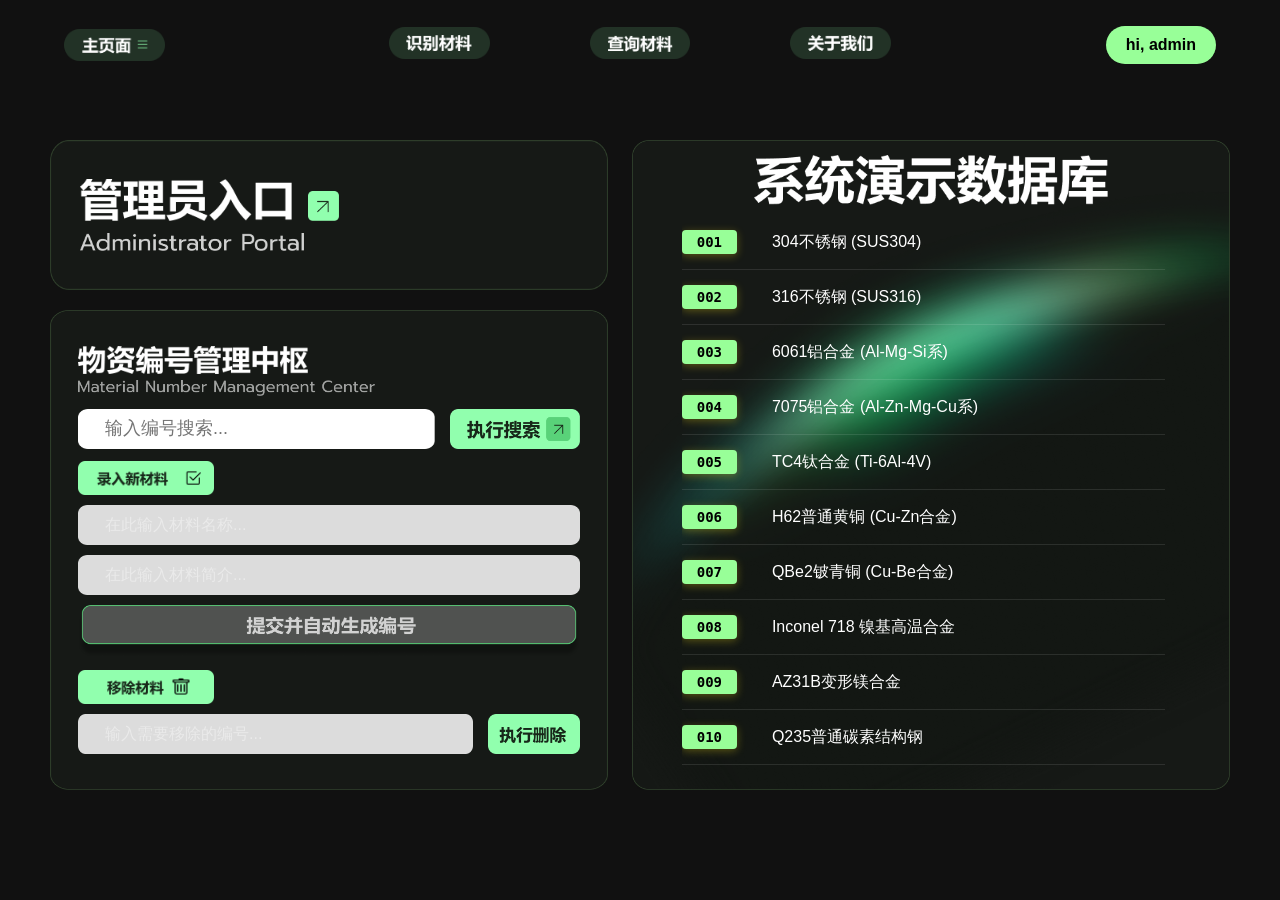
<file: Administrator.html>
<!doctype html>
<html lang="en">
<head>
    <meta charset="UTF-8" />
    <meta name="viewport" content="width=device-width, initial-scale=1.0" />
    <title>管理员端 - 物资数据管理系统</title>
    <link rel="stylesheet" href="骨架粗略.css">
    <style>
        /* ================= 1. 基础 ================= */
        body, html {
            margin: 0; padding: 0; width: 100%; height: 100%;
            background-color: #000 !important;
            overflow: auto;
            font-family: 'Helvetica Neue', Arial, sans-serif;
        }

        .hero-container {
            width: 100vw; height: 100vh;
            display: flex; justify-content: center; align-items: center;
            position: relative;
            background: #111111 !important; 
        }

        .hero-container::after {
            display: none !important; 
        }

        .main-stage-admin {
            opacity: 0; animation: pureFadeIn 1.2s ease-out forwards;
            display: flex; align-items: stretch; gap: 24px;
            width: 1180px; height: 680px; z-index: 10;
        }

        @keyframes pureFadeIn {
            from { opacity: 0; transform: translateY(20px); }
            to { opacity: 1; transform: translateY(0); }
        }

        /* ================= 2. 布局尺寸 ================= */
        .left-col { display: flex; flex-direction: column; gap: 20px; width: 560px; height: 100%; }
        .right-col { width: 600px; height: 100%; display: flex; flex-direction: column; }
        .panel-box { background-size: 100% 100%; background-repeat: no-repeat; box-sizing: border-box; position: relative; }

        /* 左上：管理员入口框 */
        .box-top-left {
            background-image: url('images/最后/方框1.png'); height: 150px;
            padding: 30px; display: flex; flex-direction: column;
            justify-content: center; align-items: flex-start;
            margin-top: 30px;
        }
        .title-row { display: flex; align-items: center; gap: 16px; margin-bottom: 12px; }
        .img-admin-title { height: 42px; width: auto; object-fit: contain; }
        .img-arrow { height: 30px; width: auto; transform: translateY(6px); }
        .img-admin-en { height: 18px; width: auto; opacity: 0.8; }

        /* 3. 左下：管理中枢框 */
        .box-bottom-left {
            background-image: url('images/最后/方框2.png');
            flex: 1;
            padding: 36px 28px;
            display: flex;
            flex-direction: column;
            justify-content: space-between;
            align-items: flex-start;
        }
        
        .mgt-header { display: flex; flex-direction: column; align-items: flex-start; }
        .img-mgt-title { height: 28px; width: auto; object-fit: contain; margin-bottom: 6px; }
        .img-mgt-desc { height: 16px; width: auto; opacity: 0.6; object-fit: contain; }

        .action-module { 
            width: 100%; 
            display: flex; 
            flex-direction: column; 
            gap: 10px; 
            align-items: flex-start; 
        }

        .standard-height { height: 40px !important; }

        .input-btn-row { display: flex; gap: 15px; align-items: center; width: 100%; }
        
        /* 搜索框背景 */
        .white-input-bg {
            flex: 1;
            background-image: url('images/最后/搜索栏.png');
            background-size: 100% 100%;
            display: flex; align-items: center; padding: 0 25px; box-sizing: border-box;
        }
        .white-input-bg input { width: 100%; height: 100%; background: transparent; border: none; outline: none; color: #000; font-size: 18px; }

        /* 灰胶囊背景 (修改点：增加了cursor和高度撑满) */
        .btn-container-input {
            width: 100%;
            background-image: url('images/最后/Button Container.png');
            background-size: 100% 100%;
            display: flex; align-items: center; padding: 0 25px; box-sizing: border-box;
            cursor: text; 
        }
        /* 确保input标签填满胶囊 */
        .btn-container-input input { 
            width: 100%; 
            height: 100%; 
            background: transparent; 
            border: none; 
            outline: none; 
            color: #fff; 
            font-size: 16px; 
        }
        /* 占位符颜色微调 */
        .btn-container-input input::placeholder { color: rgba(255,255,255,0.4); }

        .img-submit-btn {
            width: 100%;
            height: 52px;
            object-fit: fill;
            cursor: pointer;
            transition: transform 0.2s;
        }
        .img-submit-btn:hover { transform: scale(1.02); }

        .tag-img { height: 34px; width: auto; object-fit: contain; }

        .btn-img { height: 40px; width: auto; object-fit: contain; cursor: pointer; transition: transform 0.2s; }
        .btn-img:hover { transform: scale(1.05); }

        /* ================= 4. 右侧面板 ================= */
        .box-right {
            background-image: url('images/最后/方框3.png'), url('images/最后/背景.png');
            background-repeat: no-repeat, no-repeat;
            background-position: center, right top;
            background-size: 100% 100%, 120% 120%;
            height: 650px; padding: 15px 50px;
            /* 👈 新增下面两行，开启弹性布局，撑开容器 */
    display: flex;
    flex-direction: column; margin-top: 30px; box-sizing: border-box;
        }
        .img-db-title {
            height: 50px; width: auto; object-fit: contain; margin-bottom: 10px;
            flex-shrink: 0; z-index: 2; position: relative;
        }
        .data-list { list-style: none; padding: 0; margin: 0; 
        /* 👈 新增下面三行，开启局部滑轨 */
                    flex: 1; 
                    overflow-y: auto; 
                    padding-right: 15px; /* 给右侧滚动条留出一点空间，防止挡住文字 */
                    }   
        /* 👈 可选：如果你不想用浏览器默认的丑陋滚动条，把这段加上去美化一下 */
        .data-list::-webkit-scrollbar { width: 6px; }
        .data-list::-webkit-scrollbar-thumb { background: rgba(255, 255, 255, 0.3); border-radius: 4px; }
        .data-list::-webkit-scrollbar-track { background: transparent; }

        .data-item { display: flex; align-items: center; gap: 20px; padding: 15px 0; border-bottom: 1px solid rgba(255, 255, 255, 0.1); color: #fff; font-size: 18px; }
        
        .yellow-badge { 
            background-color: #98FF98; 
            color: #000; 
            font-weight: bold; 
            font-size: 14px; 
            padding: 4px 10px; 
            border-radius: 4px; 
            min-width: 35px; 
            text-align: center; 
            display: inline-block;
        }

        /* ================ 导航栏胶囊浮动增强 (局部覆盖) ================ */
       .dropdown-menu a {
            transition: all 0.2s ease-in-out !important;
            background: rgba(255, 255, 255, 0.15) !important;
            backdrop-filter: blur(10px) !important;
            
        }
       .dropdown-menu a:hover {
            transform: translateY(-3px) !important; /* 微微上浮，手感更好 */
            background: rgba(255, 255, 255, 0.35) !important; /* 背景变成更亮的半透明白色 */
            color: #ffffff !important; /* 确保文字是纯白 */
            text-shadow: 0 0 8px rgba(255, 255, 255, 0.8) !important; /* 让文字本身发出柔和的白光 */
            box-shadow: 0 4px 15px rgba(255, 255, 255, 0.2) !important; /* 整个胶囊边缘泛起淡淡的白晕 */
            filter: none !important;
            outline: none !important;
        }
        
        .has-dropdown {
            perspective: 1000px; 
        }

        /* ================ "hi, user" 胶囊放大与发光动效 ================ */
        #rolePill {
            transition: all 0.3s ease !important;
        }
        
        #rolePill:hover {
            transform: scale(1.05) !important;
            box-shadow: 0 0 25px rgba(152, 255, 152, 0.6) !important;
        }
    </style>
</head>

<body>
    <header class="navbar">
    <a href="#" class="nav-logo" id="dynamicHomeLogo">
        <img src="images/首页/主页面.png" alt="首页">
    </a>
    <nav class="nav-links">
        <div class="nav-item has-dropdown">
            <a href="javascript:void(0)" class="nav-img-btn" id="dropdownBtn">
                <img src="images/首页/识别材料.png" alt="识别材料">
            </a>
            <div class="dropdown-menu" id="dropdownMenu">
                <a href="bone骨架 连接设备.html">连接设备</a> 
                <a href="bone骨架 测试模块.html">识别区域</a>
            </div>
        </div>
        <a href="#" class="nav-img-btn" id="navQueryBtn">
            <img src="images/首页/查询材料.png" alt="查询材料">
        </a>
        <a href="about.html" class="nav-img-btn"><img src="images/首页/关于我们.png" alt="关于我们"></a>
    </nav>
    <div class="auth-buttons">
        <div id="rolePill" style="background-color: #98FF98; color: #000; padding: 10px 20px; border-radius: 30px; font-weight: 800; cursor: pointer;">hi, admin</div>
    </div>
</header>
    <div class="hero-container">
      <main class="main-stage-admin">
        <div class="left-col">
            <div class="panel-box box-top-left">
                <div class="title-row">
                    <img src="images/最后/管理员.png" alt="管理员入口" class="img-admin-title">
                    <img src="images/最后/箭头.png" alt="箭头" class="img-arrow">
                </div>
                <img src="images/最后/管理员英文.png" alt="Administrator Portal" class="img-admin-en">
            </div>

            <div class="panel-box box-bottom-left">
                <div class="mgt-header">
                    <img src="images/最后/管理中枢.png" alt="管理中枢" class="img-mgt-title">
                    <img src="images/最后/Section Description2.png" alt="Desc" class="img-mgt-desc">
                </div>

                <!-- 模块 1: 检索 -->
                <div class="action-module">
                    <div class="input-btn-row standard-height">
                        <div class="white-input-bg standard-height">
                            <input type="text" id="searchInput" placeholder="输入编号搜索...">
                        </div>
                        <img src="images/最后/搜索键.png" alt="搜索" class="btn-img standard-height" onclick="performSearch()">
                    </div>
                </div>

                <!-- 模块 2: 录入 -->
                <div class="action-module">
                    <img src="images/最后/录入.png" alt="录入" class="tag-img">
                    <div class="btn-container-input standard-height">
                        <input type="text" id="addName" placeholder="在此输入材料名称...">
                    </div>
                    <div class="btn-container-input standard-height">
                        <input type="text" id="addDesc" placeholder="在此输入材料简介...">
                    </div>
                    <img src="images/最后/提交并.png" alt="提交" class="img-submit-btn" onclick="addMaterial()">
                </div>

                <!-- 模块 3: 移除 -->
                <div class="action-module">
                    <img src="images/最后/移除.png" alt="移除" class="tag-img">
                    <div class="input-btn-row standard-height">
                        <div class="btn-container-input standard-height" style="flex: 1;">
                            <input type="text" id="deleteInput" placeholder="输入需要移除的编号...">
                        </div>
                        <img src="images/最后/执行.png" alt="删除" class="btn-img standard-height" onclick="deleteMaterial()">
                    </div>
                </div>
            </div>
        </div>

        <div class="panel-box box-right right-col">
            <img src="images/最后/系统演示.png" alt="系统演示数据库" class="img-db-title">
            <ul class="data-list" id="demoList"></ul>
        </div>
      </main>
    </div>

    <script>

        // ======= 新增：下拉菜单控制逻辑 =======
const dropdownBtn = document.getElementById('dropdownBtn');
const dropdownMenu = document.getElementById('dropdownMenu');

dropdownBtn.addEventListener('click', function(e) {
  e.preventDefault(); 
  e.stopPropagation();
  // 切换 show 类名来控制显示/隐藏
  dropdownMenu.classList.toggle('show');
});

// 点击页面其他地方关闭菜单
document.addEventListener('click', function(e) {
  if (!dropdownBtn.contains(e.target)) {
    dropdownMenu.classList.remove('show');
  }
});
      // 统一扩展数据库
      const database = {
        "001": { name: "304不锈钢 (SUS304)", comp: "Cr 18-20%, Ni 8-10.5%, C ≤0.08%, Fe 余量", desc: "最常见的奥氏体不锈钢，具有良好的耐蚀性和成型性，广泛用于食品设备和一般化工设备。" },
        "002": { name: "316不锈钢 (SUS316)", comp: "Cr 16-18%, Ni 10-14%, Mo 2-3%, Fe 余量", desc: "添加了钼元素，抗氯离子点蚀能力强，常用于海洋环境、化工及医疗器械。" },
        "003": { name: "6061铝合金 (Al-Mg-Si系)", comp: "Mg 0.8-1.2%, Si 0.4-0.8%, Cu 0.15-0.4%, Al 余量", desc: "具有良好的可塑性和优良的焊接性，广泛应用于自动化机械零件、精密加工等。" },
        "004": { name: "7075铝合金 (Al-Zn-Mg-Cu系)", comp: "Zn 5.1-6.1%, Mg 2.1-2.9%, Cu 1.2-2.0%, Al 余量", desc: "超硬铝合金，强度极高，常用于航空航天工业及高应力结构件。" },
        "005": { name: "TC4钛合金 (Ti-6Al-4V)", comp: "Al 5.5-6.75%, V 3.5-4.5%, Ti 余量", desc: "综合力学性能优异，比强度高，广泛用于航空发动机叶片、医疗植入物等。" },
        "006": { name: "H62普通黄铜 (Cu-Zn合金)", comp: "Cu 60.5-63.5%, Zn 余量", desc: "具有良好的力学性能，热态下塑性好，常用于制造各种深拉伸和弯曲制造的受力零件。" },
        "007": { name: "QBe2铍青铜 (Cu-Be合金)", comp: "Be 1.8-2.1%, Ni+Co ≥0.2%, Cu 余量", desc: "极高的强度、硬度、弹性极限和疲劳极限，常用于精密弹簧、电接触元件。" },
        "008": { name: "Inconel 718 镍基高温合金", comp: "Ni 50-55%, Cr 17-21%, Nb 4.75-5.5%, Fe 余量", desc: "在-253~700℃温度范围内具有良好的综合性能，用于航空发动机涡轮盘等。" },
        "009": { name: "AZ31B变形镁合金", comp: "Al 2.5-3.5%, Zn 0.6-1.4%, Mn 0.2-1.0%, Mg 余量", desc: "比强度高、减震性好，广泛应用于汽车、电子产品的轻量化壳体。" },
        "010": { name: "Q235普通碳素结构钢", comp: "C 0.12-0.20%, Mn 0.30-0.67%, Si ≤0.30%, Fe 余量", desc: "含碳量适中，综合性能较好，强度、塑性和焊接等性能得到较好配合，建筑常用。" }
      };

      function refreshList() {
        const listElement = document.getElementById("demoList");
        listElement.innerHTML = "";
        Object.keys(database).sort().forEach(code => {
          let li = document.createElement("li");
          li.className = "data-item";
          // 显示名称
          li.innerHTML = `<span class="yellow-badge">${code}</span> ${database[code].name}`;
          listElement.appendChild(li);
        });
      }

      window.onload = refreshList;

      function performSearch() {
        const val = document.getElementById("searchInput").value.trim();
        const item = database[val];
        if(item) {
            // 利用弹窗显示详细信息
            alert(`✅ 检索成功：\n名称：${item.name}\n成分：${item.comp}\n简介：${item.desc}`);
        } else {
            alert("❌ 未找到该编号");
        }
      }

      // 完善：录入新材料逻辑 (适配对象)
      function addMaterial() {
        const name = document.getElementById("addName").value.trim();
        const desc = document.getElementById("addDesc").value.trim();
        
        if(!name) { alert("请输入材料名称"); return; }

        const lastId = Object.keys(database).sort().pop();
        const newId = String(parseInt(lastId) + 1).padStart(3, '0');
        
        // 生成对象存入
        database[newId] = { name: name, comp: "手动录入，暂无成分数据", desc: desc || "无" };
        refreshList();
        
        document.getElementById("addName").value = "";
        document.getElementById("addDesc").value = "";
        alert("成功录入！编号为：" + newId);
      }

      // 完善：移除材料逻辑 (适配对象)
      function deleteMaterial() {
        const id = document.getElementById("deleteInput").value.trim();
        if(database[id]) {
            const matName = database[id].name; // 获取名称用于提示
            delete database[id];
            refreshList();
            document.getElementById("deleteInput").value = "";
            alert("已成功移除：" + matName);
        } else {
            alert("未找到该编号，无法移除");
        }
      }

      // ================= 【新增】智能路由跳转逻辑 =================
      const currentUserRole = localStorage.getItem('userRole') || 'admin'; // 默认保底

      // 1. 主页面 Logo 智能跳转
      const homeLogo = document.getElementById('dynamicHomeLogo');
      const roleHomeMap = {
          'admin': 'bone骨架（首页） 管理员页面.html',
          'teacher': 'bone骨架（首页） 教师页面.html',
          'student': 'bone骨架（首页） 学生页面.html'
      };
      if (homeLogo) {
          homeLogo.href = roleHomeMap[currentUserRole] || 'index.html';
      }

      // 2. 查询材料 智能跳转
      const navQueryBtn = document.getElementById('navQueryBtn');
      const roleQueryMap = {
          'admin': 'Administrator.html',
          'teacher': 'teacher.html',
          'student': 'student.html'
      };
      if (navQueryBtn) {
          navQueryBtn.href = roleQueryMap[currentUserRole] || '#';
      }
    </script>
</body>
</html>
</file>
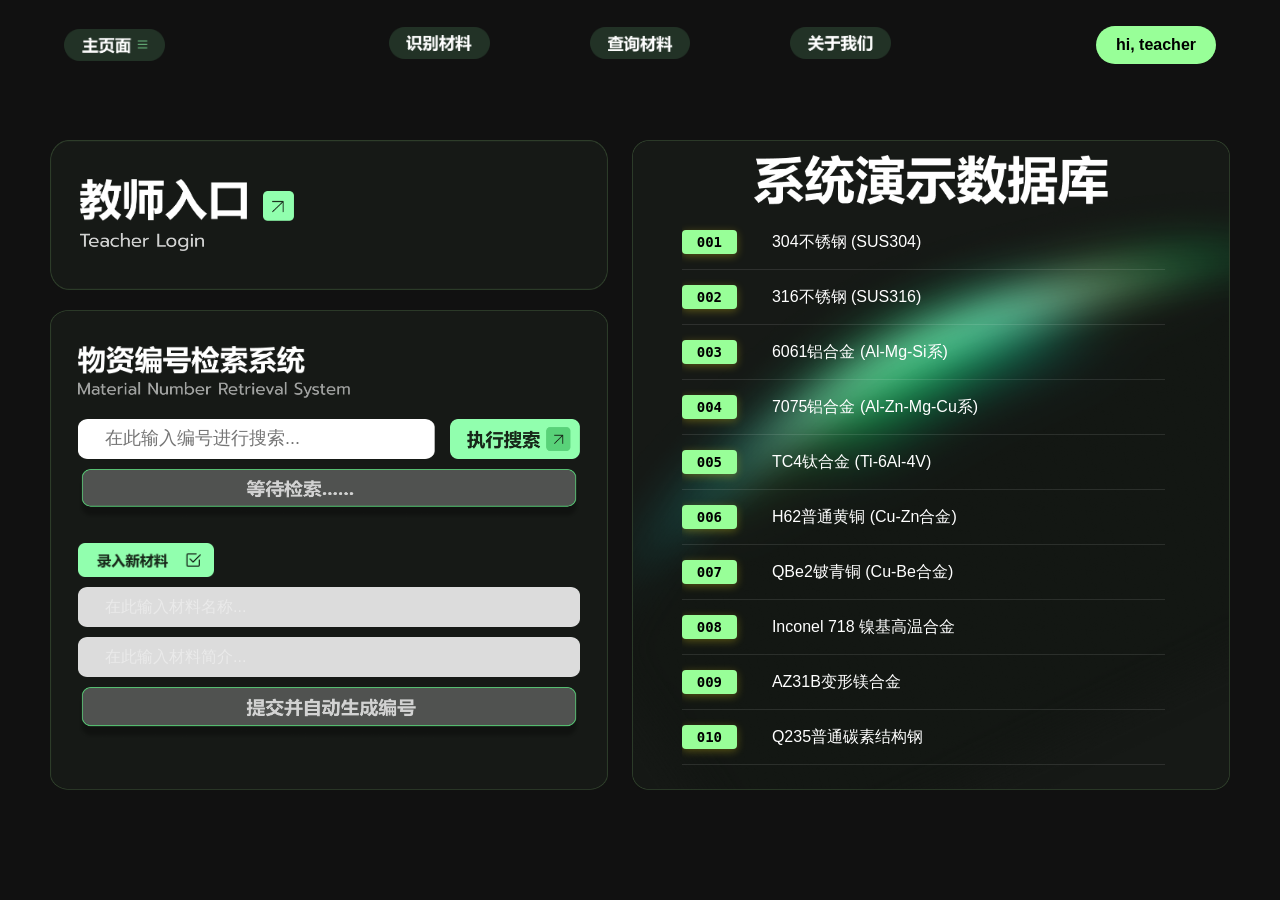
<file: teacher.html>
<!doctype html>
<html lang="en">
<head>
    <meta charset="UTF-8" />
    <meta name="viewport" content="width=device-width, initial-scale=1.0" />
    <title>教师入口 - 物资编号检索系统</title>
    <link rel="stylesheet" href="骨架粗略.css">
    <style>
        /* ================= 1. 基础 ================= */
        body, html {
            margin: 0; padding: 0; width: 100%; height: 100%;
            background-color: #000 !important;
            /* 【修复】解开全局锁定，允许小屏滚动 */
            overflow: auto; 
            font-family: 'Helvetica Neue', Arial, sans-serif;
        }

        .hero-container {
            width: 100vw; height: 100vh;
            display: flex; justify-content: center; align-items: center;
            position: relative;
            background: #111111 !important; 
        }
        .hero-container::after { display: none !important; }

        /* 【适配】统一使用 1180px * 680px 黄金比例 */
        .main-stage-teacher {
            opacity: 0; animation: pureFadeIn 1.2s ease-out forwards; 
            display: flex; align-items: stretch; gap: 24px; 
            width: 1180px; height: 680px; z-index: 10;
        }

        @keyframes pureFadeIn { from { opacity: 0; transform: translateY(20px); } to { opacity: 1; transform: translateY(0); } }

        /* ================= 2. 布局尺寸 ================= */
        .left-col { display: flex; flex-direction: column; gap: 20px; width: 560px; height: 100%; }
        .right-col { width: 600px; height: 100%; display: flex; flex-direction: column; }
        .panel-box { background-size: 100% 100%; background-repeat: no-repeat; box-sizing: border-box; position: relative; }

        /* 左上：教师入口框 */
        .box-teacher-top {
            background-image: url('images/最后/方框1.png'); 
            height: 150px; padding: 30px; 
            display: flex; flex-direction: column; justify-content: center; align-items: flex-start; margin-top: 30px;
        }
        .title-row { display: flex; align-items: center; gap: 16px; margin-bottom: 12px; }
        .img-teacher-title { height: 42px; width: auto; object-fit: contain; }
        .img-arrow { height: 30px; width: auto; transform: translateY(6px); }
        .img-teacher-en { height: 18px; width: auto; opacity: 0.8; object-fit: contain; }

        /* 左下：物资检索与录入框 */
        .box-teacher-main {
            background-image: url('images/最后/方框2.png'); flex: 1;
            padding: 36px 28px; display: flex; flex-direction: column;
            justify-content: space-between; align-items: flex-start;
        }
        
        .mgt-header { display: flex; flex-direction: column; align-items: flex-start; }
        .img-sys-title { height: 28px; width: auto; object-fit: contain; margin-bottom: 8px; }
        .img-sys-desc { height: 16px; width: auto; opacity: 0.6; object-fit: contain; }

        .action-module { width: 100%; display: flex; flex-direction: column; gap: 10px; align-items: flex-start; }
        
        /* 【适配】统一标准高度 */
        .standard-height { height: 40px !important; }

        .input-btn-row { display: flex; gap: 15px; align-items: center; width: 100%; }
        
        .white-input-bg {
            flex: 1; background-image: url('images/最后/搜索栏.png'); background-size: 100% 100%;
            display: flex; align-items: center; padding: 0 25px; box-sizing: border-box;
        }
        .white-input-bg input { width: 100%; height: 100%; background: transparent; border: none; outline: none; color: #000; font-size: 18px; font-weight: 500; }

        .btn-container-input {
            width: 100%; background-image: url('images/最后/Button Container.png'); background-size: 100% 100%;
            display: flex; align-items: center; padding: 0 25px; box-sizing: border-box;
        }
        .btn-container-input input { width: 100%; height: 100%; background: transparent; border: none; outline: none; color: #fff; font-size: 16px; }
        .btn-container-input input::placeholder { color: rgba(255,255,255,0.4); }

        .img-wait-bar { width: 100%; height: 50px; object-fit: fill; }
        .img-submit-btn { width: 100%; height: 52px; object-fit: fill; cursor: pointer; transition: transform 0.2s; }
        .img-submit-btn:hover { transform: scale(1.02); }
        .tag-img { height: 34px; width: auto; object-fit: contain; }
        .btn-img { height: 40px; width: auto; object-fit: contain; cursor: pointer; transition: transform 0.2s; }
        .btn-img:hover { transform: scale(1.05); }

        /* ================= 3. 右侧面板 ================= */
        /* 【修复】开启右侧弹性布局与局部滑轨 */
        .box-right {
            background-image: url('images/最后/方框3.png'), url('images/最后/背景.png')!important;
            background-repeat: no-repeat, no-repeat!important;
            background-position: center, right top!important;
            background-size: 100% 100%, 120% 120%!important;
            height: 650px; padding: 15px 50px;
            display: flex; flex-direction: column; margin-top: 30px; box-sizing: border-box;
        }
        .img-db-title { height: 50px; width: auto; object-fit: contain; margin-bottom: 10px; flex-shrink: 0; z-index: 2; position: relative;}

        .data-list { list-style: none; padding: 0; margin: 0; flex: 1; overflow-y: auto; padding-right: 15px; }
        .data-list::-webkit-scrollbar { width: 6px; }
        .data-list::-webkit-scrollbar-thumb { background: rgba(255, 255, 255, 0.3); border-radius: 4px; }
        .data-list::-webkit-scrollbar-track { background: transparent; }
        .data-item { display: flex; align-items: center; gap: 20px; padding: 15px 0; border-bottom: 1px solid rgba(255, 255, 255, 0.1); color: #fff; font-size: 18px; }
        
        .yellow-badge { 
            background-color: #98FF98; 
            color: #000; 
            font-weight: bold; 
            font-size: 14px; 
            padding: 4px 10px; 
            border-radius: 4px; 
            min-width: 35px; 
            text-align: center; 
            display: inline-block;
        }

        .dropdown-menu a { transition: all 0.2s ease-in-out !important; background: rgba(255, 255, 255, 0.15) !important; backdrop-filter: blur(10px) !important; }
        .dropdown-menu a:hover { transform: translateY(-3px) !important; background: rgba(255, 255, 255, 0.35) !important; color: #ffffff !important; text-shadow: 0 0 8px rgba(255, 255, 255, 0.8) !important; box-shadow: 0 4px 15px rgba(255, 255, 255, 0.2) !important; filter: none !important; outline: none !important; }
        .has-dropdown { perspective: 1000px; }
        #rolePill { transition: all 0.3s ease !important; }
        #rolePill:hover { transform: scale(1.05) !important; box-shadow: 0 0 25px rgba(152, 255, 152, 0.6) !important; }
    </style>
</head>

<body>
    <header class="navbar">
        <a href="#" class="nav-logo" id="dynamicHomeLogo">
            <img src="images/首页/主页面.png" alt="首页">
        </a>
        <nav class="nav-links">
            <div class="nav-item has-dropdown">
                <a href="javascript:void(0)" class="nav-img-btn" id="dropdownBtn">
                    <img src="images/首页/识别材料.png" alt="识别材料">
                </a>
                <div class="dropdown-menu" id="dropdownMenu">
                    <a href="bone骨架 连接设备.html">连接设备</a> 
                    <a href="bone骨架 测试模块.html">识别区域</a>
                </div>
            </div>
            <a href="#" class="nav-img-btn" id="navQueryBtn">
                <img src="images/首页/查询材料.png" alt="查询材料">
            </a>
            <a href="about.html" class="nav-img-btn"><img src="images/首页/关于我们.png" alt="关于我们"></a>
        </nav>
        <div class="auth-buttons">
            <div id="rolePill" class="admin-identity-pill" style="background-color: #98FF98; color: #000; padding: 10px 20px; border-radius: 30px; font-weight: 800; cursor: pointer;">hi, teacher</div>
        </div>
    </header>

    <div class="hero-container">
      <main class="main-stage-teacher">
          
        <div class="left-col">
            <div class="panel-box box-teacher-top">
                <div class="title-row">
                    <img src="images/最后/教师.png" alt="教师入口" class="img-teacher-title">
                    <img src="images/最后/箭头.png" alt="箭头" class="img-arrow">
                </div>
                <img src="images/最后/教师英文.png" alt="Teacher Login" class="img-teacher-en">
            </div>

            <div class="panel-box box-teacher-main">
                <div class="mgt-header">
                    <img src="images/最后/物资.png" alt="物资编号检索系统" class="img-sys-title">
                    <img src="images/最后/检索英文.png" alt="Material Number Retrieval System" class="img-sys-desc">
                </div>

                <div class="action-module">
                    <div class="input-btn-row standard-height">
                        <div class="white-input-bg standard-height">
                            <input type="text" id="searchInput" placeholder="在此输入编号进行搜索..." onkeypress="if (event.key === 'Enter') performSearch();">
                        </div>
                        <img src="images/最后/搜索键.png" alt="执行搜索" class="btn-img standard-height" onclick="performSearch()">
                    </div>
                    <div id="statusArea" style="width: 100%;">
                        <img src="images/最后/等待检索.png" alt="等待检索" class="img-wait-bar" id="waitImg">
                    </div>
                </div>

                <div class="action-module">
                    <img src="images/最后/录入.png" alt="录入新材料" class="tag-img">
                    <div class="btn-container-input standard-height">
                        <input type="text" id="addName" placeholder="在此输入材料名称...">
                    </div>
                    <div class="btn-container-input standard-height">
                        <input type="text" id="addDesc" placeholder="在此输入材料简介...">
                    </div>
                    <img src="images/最后/提交并.png" alt="提交并自动生成编号" class="img-submit-btn" onclick="addMaterial()">
                    <div id="addResultDisplay" style="width: 100%; font-size: 14px; margin-top: 5px;"></div>
                </div>
            </div>
        </div>

        <div class="panel-box box-right right-col">
            <img src="images/最后/系统演示.png" alt="系统演示数据库" class="img-db-title">
            <ul class="data-list" id="demoList"></ul>
        </div>
      </main>
    </div>

    <script>
      const dropdownBtn = document.getElementById('dropdownBtn');
      const dropdownMenu = document.getElementById('dropdownMenu');
      const dropdownContainer = document.querySelector('.has-dropdown');

      dropdownBtn.addEventListener('click', function(e) {
          e.preventDefault(); e.stopPropagation();
          dropdownMenu.classList.toggle('show');
          if(dropdownContainer) dropdownContainer.classList.toggle('active');
      });

      document.addEventListener('click', function(e) {
          if (dropdownContainer && !dropdownContainer.contains(e.target)) {
              dropdownMenu.classList.remove('show');
              dropdownContainer.classList.remove('active');
          }
      });

      const userRole = localStorage.getItem('userRole') || 'teacher';
      document.getElementById('rolePill').innerText = 'hi, ' + userRole;

      const homeLogo = document.getElementById('dynamicHomeLogo');
      const roleHomeMap = { 'admin': 'bone骨架（首页） 管理员页面.html', 'teacher': 'bone骨架（首页） 教师页面.html', 'student': 'bone骨架（首页） 学生页面.html' };
      if(homeLogo) homeLogo.href = roleHomeMap[userRole] || 'bone骨架（首页）.html';

      const navQueryBtn = document.getElementById('navQueryBtn');
      const roleQueryMap = { 'admin': 'Administrator.html', 'teacher': 'teacher.html', 'student': 'student.html' };
      if(navQueryBtn) navQueryBtn.href = roleQueryMap[userRole] || '#';

      const database = {
        "001": { name: "304不锈钢 (SUS304)", comp: "Cr 18-20%, Ni 8-10.5%, C ≤0.08%, Fe 余量", desc: "最常见的奥氏体不锈钢，具有良好的耐蚀性和成型性，广泛用于食品设备和一般化工设备。" },
        "002": { name: "316不锈钢 (SUS316)", comp: "Cr 16-18%, Ni 10-14%, Mo 2-3%, Fe 余量", desc: "添加了钼元素，抗氯离子点蚀能力强，常用于海洋环境、化工及医疗器械。" },
        "003": { name: "6061铝合金 (Al-Mg-Si系)", comp: "Mg 0.8-1.2%, Si 0.4-0.8%, Cu 0.15-0.4%, Al 余量", desc: "具有良好的可塑性和优良的焊接性，广泛应用于自动化机械零件、精密加工等。" },
        "004": { name: "7075铝合金 (Al-Zn-Mg-Cu系)", comp: "Zn 5.1-6.1%, Mg 2.1-2.9%, Cu 1.2-2.0%, Al 余量", desc: "超硬铝合金，强度极高，常用于航空航天工业及高应力结构件。" },
        "005": { name: "TC4钛合金 (Ti-6Al-4V)", comp: "Al 5.5-6.75%, V 3.5-4.5%, Ti 余量", desc: "综合力学性能优异，比强度高，广泛用于航空发动机叶片、医疗植入物等。" },
        "006": { name: "H62普通黄铜 (Cu-Zn合金)", comp: "Cu 60.5-63.5%, Zn 余量", desc: "具有良好的力学性能，热态下塑性好，常用于制造各种深拉伸和弯曲制造的受力零件。" },
        "007": { name: "QBe2铍青铜 (Cu-Be合金)", comp: "Be 1.8-2.1%, Ni+Co ≥0.2%, Cu 余量", desc: "极高的强度、硬度、弹性极限和疲劳极限，常用于精密弹簧、电接触元件。" },
        "008": { name: "Inconel 718 镍基高温合金", comp: "Ni 50-55%, Cr 17-21%, Nb 4.75-5.5%, Fe 余量", desc: "在-253~700℃温度范围内具有良好的综合性能，用于航空发动机涡轮盘等。" },
        "009": { name: "AZ31B变形镁合金", comp: "Al 2.5-3.5%, Zn 0.6-1.4%, Mn 0.2-1.0%, Mg 余量", desc: "比强度高、减震性好，广泛应用于汽车、电子产品的轻量化壳体。" },
        "010": { name: "Q235普通碳素结构钢", comp: "C 0.12-0.20%, Mn 0.30-0.67%, Si ≤0.30%, Fe 余量", desc: "含碳量适中，综合性能较好，强度、塑性和焊接等性能得到较好配合，建筑常用。" }
      };

      function refreshList() {
        const listElement = document.getElementById("demoList");
        listElement.innerHTML = "";
        Object.keys(database).sort().forEach(code => {
          let li = document.createElement("li");
          li.className = "data-item";
          li.innerHTML = `<span class="yellow-badge">${code}</span> ${database[code].name}`;
          listElement.appendChild(li);
        });
        
        // 自动滚动到底部 (方便看到新录入的数据)
        if (listElement) listElement.scrollTop = listElement.scrollHeight;
      }

      window.onload = refreshList;

      function performSearch() {
        const query = document.getElementById("searchInput").value.trim();
        const statusArea = document.getElementById("statusArea");
        
        if (query === "") {
            statusArea.innerHTML = `
            <div style="padding: 10px; color:#f7e018; background: rgba(247, 224, 24, 0.1); border: 1px solid #f7e018; border-radius: 4px;">
                ⚠️ 请输入需要检索的物资编号
            </div>`;
            return;
        }

        const item = database[query];
        if(item) {
            statusArea.innerHTML = `
            <div style="padding: 12px; border: 1px dashed #00e676; border-radius: 8px; background: rgba(0, 230, 118, 0.1);">
                <div style="color:#00e676; font-weight:bold; margin-bottom: 4px; font-size: 16px;">✅ 检索成功：${item.name}</div>
                <div style="color:#fff; font-size: 14px; margin-bottom: 4px;">🧪 <strong>成分：</strong>${item.comp}</div>
                <div style="color:rgba(255,255,255,0.7); font-size: 13px;">📝 <strong>简介：</strong>${item.desc}</div>
            </div>`;
        } else {
            statusArea.innerHTML = `
            <div style="padding: 12px; border: 1px dashed #ff4757; border-radius: 8px; background: rgba(255, 71, 87, 0.1);">
                <span style="color:#ff4757; font-weight: bold;">❌ 未找到编号为 [${query}] 的物资</span>
            </div>`;
        }
      }

      function addMaterial() {
        const nameInput = document.getElementById("addName");
        const descInput = document.getElementById("addDesc");
        const addResultDisplay = document.getElementById("addResultDisplay");
        
        const name = nameInput.value.trim();
        const desc = descInput.value.trim();

        if(!name) { 
            addResultDisplay.innerHTML = '<span style="color:#ff4757; background: rgba(255, 71, 87, 0.1); padding: 5px 10px; border-radius: 4px;">⚠️ 失败：名称不能为空！</span>';
            setTimeout(() => { addResultDisplay.innerHTML = ""; }, 3000);
            return; 
        }

        const codes = Object.keys(database).sort();
        const nextNum = parseInt(codes[codes.length - 1]) + 1;
        const newCode = String(nextNum).padStart(3, '0');

        database[newCode] = { name: name, comp: "手动录入，暂无成分数据", desc: desc || "无" };
        refreshList();

        nameInput.value = ""; descInput.value = "";
        addResultDisplay.innerHTML = `<span style="color:#00e676; background: rgba(0, 230, 118, 0.1); padding: 5px 10px; border-radius: 4px;">✅ 录入成功！分配编号：[${newCode}]</span>`;
        
        setTimeout(() => { addResultDisplay.innerHTML = ""; }, 3000);
      }
    </script>
</body>
</html>
</file>
<file: 骨架粗略.css>
body, html {
  margin: 0;
  padding: 0;
  font-family: 'Helvetica Neue', Arial, sans-serif; /* 找一个干净的无衬线字体 */
}



.hero-container {
  width: 100%;
  min-height: 100vh;
  background: 
    radial-gradient(circle at 20% 80%, rgba(0,255,180,0.3), transparent 40%),
    radial-gradient(circle at 80% 20%, rgba(0,255,180,0.25), transparent 40%),
    url('images/首页/背景光效1.png');
    
  background-size: cover;
  background-position: center top; 
  
  background-color: #000;
  position: relative;
  color: white;
}

.hero-container::after {
  content: "";
  position: absolute;
  inset: 0;
  background-image: 
    linear-gradient(rgba(255,255,255,0.05) 1px, transparent 1px),
    linear-gradient(90deg, rgba(255,255,255,0.05) 1px, transparent 1px);
  background-size: 80px 80px;
  pointer-events: none;
}


/* 1. 这是一个淡入并微微向上浮动的动画剧本 */
@keyframes pureFadeIn {
  from {
    opacity: 0;
    transform: translateY(20px); 
  }
  to {
    opacity: 1;
    transform: translateY(0);
  }
}

/* 2. 让大画板里的所有东西（排除掉导航条）都执行上面那个动画 */
.hero-container > *:not(.navbar) {
  opacity: 0; 
  animation: pureFadeIn 1.2s ease-out forwards; 
}

.navbar {
  display: grid;
  grid-template-columns: 1fr auto 1fr; 
  align-items: center;
  /* 🌟 使用 clamp：最小15px，最大30px，随屏幕平滑缩放 */
  padding: clamp(15px, 2vw, 30px) 5%; 
  position: absolute;
  top: 0;
  width: 100%;
  box-sizing: border-box;
  z-index: 1000;
}

/* 确保左侧 Logo 靠最左边 */
.nav-logo {
  justify-self: start; 
}

.main-content2 {
    position: absolute;
    top: 0;
    left: 0;
    width: 100%;
    height: 100%;
    display: flex;
    justify-content: center;
    align-items: center;
    pointer-events: none; /* 加上这行，防止图片挡住后面的网格交互 */
}


.main-content {
  position: absolute;
  left: 10%;
  top: 40%;
  width: 80%;
}
.main-title {
  font-size: 4rem;
  font-weight: 300;
  line-height: 1.2;
}

.logo, .cta-btn {
  background-color: #f7e018; 
  color: black;
  font-weight: bold;
  border-radius: 8px; 
  padding: 10px 20px;
  text-decoration: none;
  border: none;
  cursor: pointer;
  transition: background 0.3s ease;
}

.nav-links {
  display: flex;
  gap: clamp(20px, 8vw, 100px); 
  justify-self: center; 
}

/* --- 3. 强制清除所有 A 标签的残留背景（重要！） --- */
#loginBtn, #signupBtn, .nav-img-btn, .nav-logo {
  background: transparent !important;
  box-shadow: none !important;
  border: none !important;
  padding: 0 !important;
  text-decoration: none;
}

/* --- 4. 控制所有导航图片的大小 --- */
.nav-logo img,
.nav-img-btn img {
  height: clamp(22px, 2.5vw, 45px); 
  display: block;
  object-fit: contain;
  transition: transform 0.3s ease, filter 0.3s ease;
}

/* 鼠标悬停发光动画 */
.nav-logo img:hover,
.nav-img-btn img:hover {
  transform: scale(1.05);
  filter: drop-shadow(0 0 10px rgba(0, 255, 180, 0.4));
}

/* --- 4. 替换原有的 .auth-buttons (让右侧两个按钮的间距也随之缩放) --- */
.auth-buttons {
  display: flex;
  gap: clamp(10px, 1.5vw, 20px); 
  align-items: center;
  justify-self: end; 
}


/* 去除原来链接的边框和背景，加上悬停动效 */
.nav-img-btn {
  background: transparent;
  border: none;
  padding: 0;
  cursor: pointer;
  display: inline-block;
  transition: transform 0.3s ease;
}


/* 调整下拉菜单相对于图片按钮的位置 */
.has-dropdown {
  position: relative; 
  display: flex;
  align-items: center;
}
.dropdown-menu {
  top: 110%;
}

.nav-btn {
  background: rgba(255,255,255,0.08);
  backdrop-filter: blur(8px);
  border-radius: 20px;
  padding: 10px 20px;
  color: white;
  border: 1px solid rgba(255,255,255,0.2);
  cursor: pointer;
  transition: all 0.3s ease;
}

/* 鼠标悬停效果（发光） */
.nav-btn:hover {
  background: rgba(0,255,180,0.2);
  box-shadow: 0 0 10px rgba(0,255,180,0.6);
}


.nav-btn:hover {
  background: rgba(255, 255, 255, 0.3);
}


.has-dropdown {
  position: relative !important; 
  display: inline-block; 
}

/* 当下拉菜单激活时，主按钮变白变黑字 */
.has-dropdown.active .nav-btn {
  background-color: white;
  color: black;
}

.dropdown-menu {
  display: none; 
  position: absolute;
  top: 120%; 
  left: 0; 
  width: 100%; 
  
  flex-direction: column;
  gap: 8px; 
  z-index: 1001; 
  padding: 0;
  margin: 0;
}

/* 显示下拉菜单的类 */
.dropdown-menu.show {
  display: flex;
}

/* 下拉菜单里面的每一项 */
.dropdown-menu a {
  background: rgba(255, 255, 255, 0.15); 
  backdrop-filter: blur(10px);
  -webkit-backdrop-filter: blur(10px);
  padding: 12px 0; 
  
  border-radius: 20px; 
  color: white;
  text-decoration: none;
  font-size: 14px;
  white-space: nowrap; 
  text-align: center; 
  display: block; 
  width: 100%; 
  box-sizing: border-box; 
  transition: background 0.3s ease;
}


.cta-btn:hover{
    background-color: black;
    color: #f7e018;
}

.logo:hover{
    background-color: black;
    color: #f7e018;
}

.navbar a{
  text-decoration: none;
}

/* ================上面是首页和模板需要的基础css样式，一般不动，新增样式在下面添加==================== */
/* ================上面是首页和模板需要的基础css样式，一般不动，新增样式在下面添加==================== */
/* ================上面是首页和模板需要的基础css样式，一般不动，新增样式在下面添加==================== */
/* ================上面是首页和模板需要的基础css样式，一般不动，新增样式在下面添加==================== */
/* ================ 下拉菜单胶囊浮动效果 ================ */


.title-img {
    width: 600px;
    display: block;
}

.sub-text {
  font-family: 'Microsoft YaHei';
  font-weight: bold;
  font-size: 18px;
  letter-spacing: 2px;
  margin-top: 20px;
  opacity: 0.7;
}

@keyframes pureFadeIn {
  from {
    opacity: 0;
    transform: translateY(30px) scale(0.98);
    filter: blur(10px);
  }
  to {
    opacity: 1;
    transform: translateY(0) scale(1);
    filter: blur(0);
  }
}


/* ================登录页弹窗============== */
/* ================ 全新图片版 登录/注册页弹窗 ============== */
.modal-overlay {
    position: fixed;
    top: 0;
    left: 0;
    width: 100%;
    height: 100%;
    background-color: rgba(0, 0, 0, 0.5);
    display: none; 
    justify-content: center;
    align-items: center;
    z-index: 9999;
}
.modal-overlay.active { display: flex; }

.auth-modal {
    width: 480px; 
    background-color: white;
    border-radius: 20px;
    padding: 50px 50px 40px; 
    box-shadow: 0 10px 30px rgba(0, 0, 0, 0.3);
    transform: scale(0.9);
    opacity: 0;
    transition: all 0.3s ease;
    box-sizing: border-box;
    /* 🌟 新增 relative，作为返回按钮绝对定位的参考坐标系 */
    position: relative; 
}
.modal-overlay.active .auth-modal {
    transform: scale(1);
    opacity: 1;
}

/* 🌟 返回按钮彻底脱离原本的排版，强行钉在弹窗左上角 */
.modal-header {
    position: absolute;
    top: 25px; /* 距离白框顶部的距离 */
    left: 25px; /* 距离白框左侧的距离（往左靠了！） */
    margin: 0;
}
.back-btn {
    height: 16px; 
    cursor: pointer;
    object-fit: contain;
    transition: opacity 0.3s;
}
.back-btn:hover { opacity: 0.7; }

/* 🌟用代码写出完美居中的大标题，匹配原图的亮绿色 */
.modal-title-text {
    text-align: center;
    margin-bottom: 30px;
    font-size: 34px;
    font-weight: bold;
    color: #2db85c; 
    letter-spacing: 2px;
}

/* 表单每一项的间距与标签图片 */
.auth-form .form-item {
    margin-bottom: 25px;
}
.label-img {
    display: block;
    height: 16px; 
    margin-bottom: 8px;
    object-fit: contain;
    object-position: left center; /* 确保文字图片靠左对齐 */
}

/* 🌟核心魔法：灰绿交替输入框 */
.input-gray, .input-green {
    width: 100%;
    height: 48px;
    padding: 0 15px;
    border: none;
    outline: none;
    font-size: 16px;
    box-sizing: border-box;
    background-color: transparent;
    background-repeat: no-repeat;
    background-size: 100% 100%;
    color: #333;
}
/* 加上引号完美兼容带空格的文件名 */
.input-gray { background-image: url('images/注册与登录页面/Input.png'); }
.input-green { background-image: url('images/注册与登录页面/Rectangle 49.png'); }

/* 底部大按钮 */
.submit-img-btn {
    width: 100%;
    background: transparent;
    border: none;
    padding: 0;
    margin-top: 20px;
    cursor: pointer;
    display: flex;
    justify-content: center;
    transition: transform 0.3s;
}
.submit-img-btn img {
    width: 70%; 
    object-fit: contain;
}
.submit-img-btn:hover {
    transform: scale(1.05);
}




 /* ================下面开始是测试区域的框架样式============== */

 .main-content {
  position: absolute;
  left: 10%; /* 靠左对齐，留出一定边距 */
  top: 15%;  /* 稍微往上提一点，防止卡片太长超出屏幕 */
  z-index: 10;
  height: 75vh; 
  display: flex; /* 为内部的子元素撑满高度做准备 */
  z-index: 10;
  flex-direction: column;
}

 .data-card {
  background-color: rgb(255, 255, 255,0.95); /* 极深的黑底色 */
  border-radius: 20px;       /* 大圆角 */
  padding: 30px;
  color: #ffffff;
  /* 加一层极淡的白色边框和细微阴影，提升高级感 */
  border: 1px solid rgba(255, 255, 255, 0.08); 
  box-shadow: 0 10px 30px rgba(0, 0, 0, 0.5);
  color: #666;
  overflow-y: auto;
}

.data-card::-webkit-scrollbar {
  width: 6px;
}
.data-card::-webkit-scrollbar-thumb {
  background: rgba(0, 0, 0, 0.2);
  border-radius: 3px;
}


.module-container {
  display: flex;
  flex-direction: row;
  gap: 15px; 
  height: 70vh; 
  
  
  /* 【关键修复】：填满父级 */
  width: 100%; 
}

.text-card{
  width: 400px;
  height: 100%;
}

.chart-card {
    overflow: hidden;
    position: relative;
    width: 1000px;
    overflow-y: auto;
    height: 100%;
}

/* .chart-placeholder {
  height: 340px;
  margin: 20px 0;
  position: relative;
  border-bottom: 1px dashed rgba(255,255,255,0.2);
  border-radius: 20px; 
  border: 1px solid rgba(255, 255, 255, 0.08); 
  background-color: #333;
}   */


.chart-mockup {
  width: 100%;
  height: 100%;
  /* 模拟图表底部的红色渐变阴影 */
  background: linear-gradient(to top, rgba(235, 87, 87, 0.2) 0%, transparent 80%);
  border-top: 2px solid #eb5757;
  border-radius: 8px 8px 0 0;
  margin-top: 40px;
}

.chart-placeholder {
    height: 300px;
    margin: 15px 0;
    position: relative;
    background-color:rgba(0, 0, 0, 0.2);
    border-radius: 12px;
    padding: 0; 
    overflow: hidden;
    border-bottom: none; 
}
/* 上面是右侧卡片中展示波形图的区域 */
.chart-placeholder svg {
    display: block;
    width: 100%;
    height: 100%;
}

.small-btn {
    font-size: 13px;
    padding: 8px 16px;
    cursor: pointer;
    background: transparent;
    border: 1px solid #eb5757;
    color: #000;
    border-radius: 8px;
    width: max-content;
    display: block;
    transition: all 0.3s ease;
    font-weight: bold;
    margin-left: auto;
    width: 200px;
    background-color: #f7e018;
}
#startTestBtn:hover {
    /* background: #000; */
    color: #f7e018;
}

#startTestBtn{
  border-color: #f7e018;
  color: #000;
}



#saveDataBtn:hover {
    background: #000;
    color: #f7e018;
}

/* ================ 列表编号高亮底色标签 ================ */
.yellow-badge {
    background-color: #98FF98; /* 你主题色的标志性黄色 */
    color: #000;               /* 纯黑字体，对比度最高，最清晰 */
    font-weight: bold;         /* 字体加粗 */
    font-family: monospace;    /* 等宽字体，让 001、002 对齐更整齐 */
    font-size: 14px;
    padding: 4px 10px;         /* 上下左右留出内边距，把色块撑开 */
    border-radius: 6px;        /* 稍微圆润一点的圆角 */
    min-width: 35px;           /* 保证哪怕编号位数不同，色块宽度也一致 */
    text-align: center;        /* 文字居中 */
    display: inline-block;
    margin-right: 15px;        /* 和后面的材料名称拉开一点距离 */
    box-shadow: 0 2px 8px rgba(247, 224, 24, 0.3); /* 微微的发光阴影，增加立体感 */
}
/* ========================================================== */
/* 新增：机甲风半透明毛玻璃面板布局 (覆盖所有搜索系统组件) */
/* ========================================================== */

/* 将主体内容定位在导航栏下方居中 */
.sys-main-container {
  display: flex;
  position: absolute;
  top: 15%; /* 避开顶部的 navbar */
  left: 5%;
  width: 90%;
  height: 75%;
  gap: 30px; /* 左右两块面板的间距 */
  z-index: 10;
}

/* 核心特效：毛玻璃面板 */
.glass-panel {
  background: rgba(20, 20, 20, 0.55); /* 极度深灰色，半透明 */
  backdrop-filter: blur(12px); /* 产生背后的机甲模糊感 */
  -webkit-backdrop-filter: blur(12px);
  border: 1px solid rgba(255, 255, 255, 0.1); /* 微微发光的边缘 */
  border-radius: 15px;
  padding: 40px;
  color: white;
  box-shadow: 0 8px 32px 0 rgba(0, 0, 0, 0.5); /* 立体阴影 */
}

/* 左侧搜索面板布局 */
.left-panel {
  flex: 6;
  display: flex;
  flex-direction: column;
  justify-content: center;
  align-items: center;
}

/* 右侧列表面板布局 */
.right-panel {
  flex: 4;
  display: flex;
  flex-direction: column;
}

/* 搜索标题 */
.search-title {
  font-size: 32px;
  font-weight: 300;
  letter-spacing: 2px;
  margin-bottom: 40px;
}

/* 搜索框与按钮水平排列 */
.search-row {
  display: flex;
  width: 90%;
  max-width: 550px;
  gap: 15px;
  margin-bottom: 30px;
}

/* 搜索输入框优化 */
.search-input {
  flex: 1;
  padding: 15px 20px;
  font-size: 16px;
  background: rgba(255, 255, 255, 0.05); /* 极其微弱的白底 */
  color: white;
  border: 1px solid rgba(255, 255, 255, 0.2);
  border-radius: 8px;
  outline: none;
  transition: all 0.3s ease;
}

.search-input::placeholder {
  color: rgba(255, 255, 255, 0.4);
}

.search-input:focus {
  border-color: #f7e018; /* 呼应你原本 logo 的黄色 */
  background: rgba(255, 255, 255, 0.1);
}

/* 搜索按钮 */
.search-btn-inline {
  padding: 0 30px;
  font-size: 16px;
  font-weight: bold;
  background-color: #f7e018; /* 提取你主色调的黄色 */
  color: black;
  border: none;
  border-radius: 8px;
  cursor: pointer;
  transition: all 0.3s ease;
}

.search-btn-inline:hover {
  background-color: white;
  transform: translateY(-2px);
}

/* 结果展示区 */
.result-box {
  width: 90%;
  max-width: 550px;
  min-height: 80px;
  background: rgba(0, 0, 0, 0.4);
  border-radius: 10px;
  display: flex;
  align-items: center;
  justify-content: center;
  font-size: 18px;
  border: 1px dashed rgba(255, 255, 255, 0.3);
  transition: all 0.3s ease;
}

/* 数据列表 */
.data-dictionary {
  flex: 1;
  overflow-y: auto;
  padding-right: 10px;
}

/* 自定义滚动条样式 */
.data-dictionary::-webkit-scrollbar {
  width: 6px;
}
.data-dictionary::-webkit-scrollbar-thumb {
  background: rgba(255, 255, 255, 0.2);
  border-radius: 3px;
}

.data-list {
  list-style: none;
  padding: 0;
  margin: 0;
}

.data-list li {
  padding: 15px 0;
  border-bottom: 1px solid rgba(255, 255, 255, 0.1);
  display: flex;
  align-items: center;
  font-size: 16px;
}

.badge {
  background-color: #f7e018;
  color: black;
  padding: 4px 8px;
  border-radius: 4px;
  font-family: monospace;
  font-size: 14px;
  font-weight: bold;
  margin-right: 15px;
}

/* ========================================================== */
/* 新增：材料录入模块样式 */
/* ========================================================== */

/* 分割线 */
.action-divider {
  width: 90%;
  max-width: 550px;
  height: 1px;
  background: linear-gradient(
    90deg,
    transparent,
    rgba(255, 255, 255, 0.2),
    transparent
  );
  margin: 25px 0;
}

/* 新增区域容器 */
.add-section {
  width: 90%;
  max-width: 550px;
  display: flex;
  flex-direction: column;
  gap: 12px;
}

.add-title {
  font-size: 18px;
  font-weight: 300;
  color: #f7e018; /* 呼应主题色 */
  letter-spacing: 1px;
  margin-bottom: 5px;
}

/* 复用搜索框的输入样式，稍加调整 */
.add-input {
  width: 100%;
  box-sizing: border-box; /* 保证内边距不撑破宽度 */
  font-size: 14px;
  resize: vertical; /* 允许文本域垂直拉伸 */
}

/* 新增按钮：科技感边框发光风格 */
.add-btn-inline {
  padding: 12px 20px;
  font-size: 15px;
  font-weight: bold;
  background-color: transparent;
  color: #00e676;
  border: 1px solid #00e676;
  border-radius: 8px;
  cursor: pointer;
  transition: all 0.3s ease;
  margin-top: 5px;
}

.add-btn-inline:hover {
  background-color: rgba(0, 230, 118, 0.15);
  box-shadow: 0 0 15px rgba(0, 230, 118, 0.4);
  transform: translateY(-2px);
}

.add-result {
  min-height: 20px;
  font-size: 14px;
  margin-top: 5px;
}

/* ========================================================== */
/* 新增：删除模块样式 (警示红色霓虹风) */
/* ========================================================== */

.delete-section {
  width: 90%;
  max-width: 550px;
  display: flex;
  flex-direction: column;
  gap: 12px;
}

.delete-title {
  font-size: 18px;
  font-weight: 300;
  color: #ff4757; /* 危险红色 */
  letter-spacing: 1px;
  margin-bottom: 5px;
}

/* 删除按钮：科技感红色发光边框 */
.delete-btn-inline {
  padding: 0 20px;
  font-size: 15px;
  font-weight: bold;
  background-color: transparent;
  color: #ff4757;
  border: 1px solid #ff4757;
  border-radius: 8px;
  cursor: pointer;
  transition: all 0.3s ease;
}

.delete-btn-inline:hover {
  background-color: rgba(255, 71, 87, 0.15); /* 微弱的红底 */
  box-shadow: 0 0 15px rgba(255, 71, 87, 0.4); /* 红色霓虹发光 */
  transform: translateY(-2px);
}

/* 适配左侧面板内容增多时的滚动 */
.left-panel {
  justify-content: flex-start !important; /* 取消原来的居中，改为从上往下排布 */
  padding-top: 50px !important;
}

.left-panel::-webkit-scrollbar {
  width: 6px;
}
.left-panel::-webkit-scrollbar-thumb {
  background: rgba(255, 255, 255, 0.2);
  border-radius: 3px;
}
</file>
